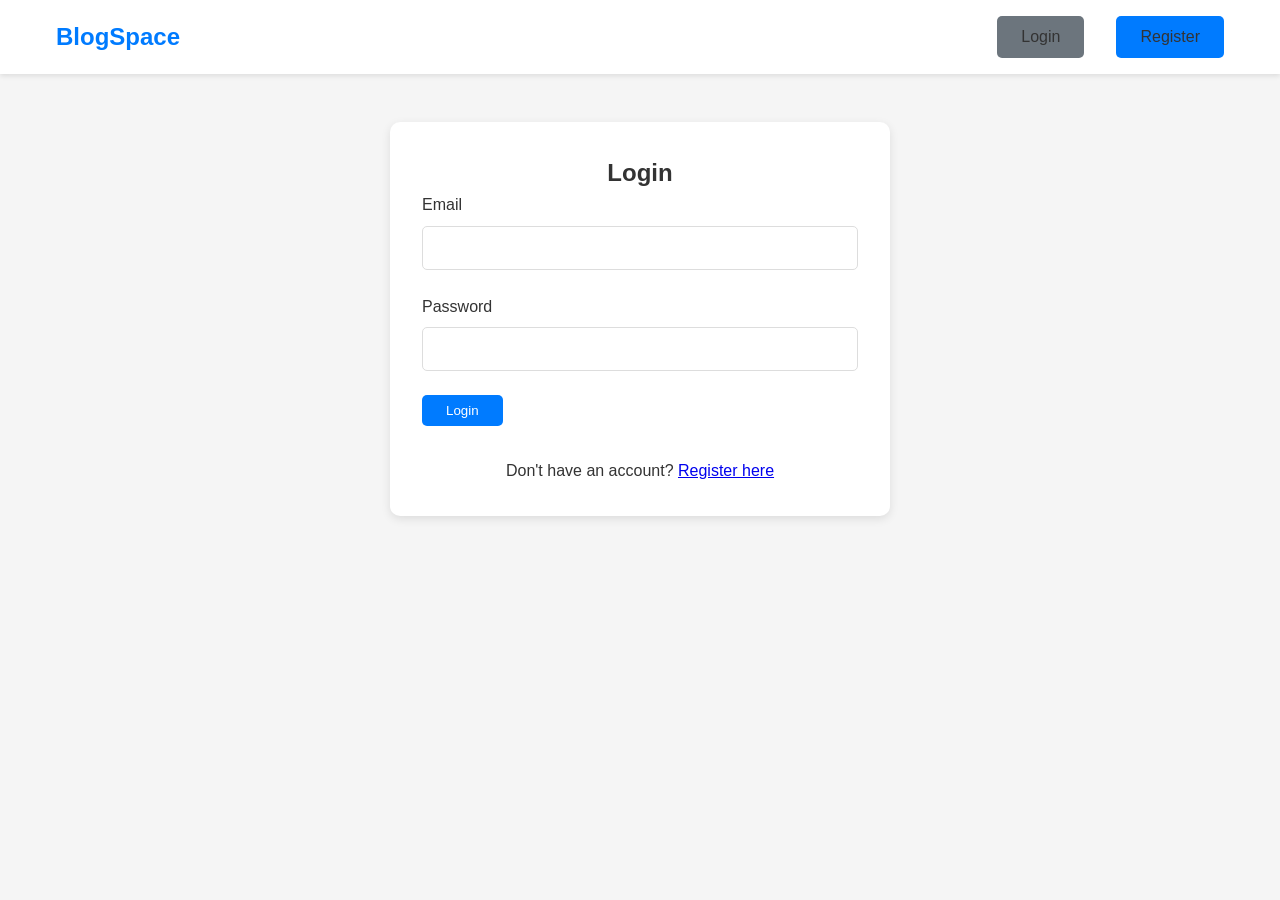
<file: create-blog.html>
<!DOCTYPE html>
<html lang="en">
<head>
    <meta charset="UTF-8">
    <meta name="viewport" content="width=device-width, initial-scale=1.0">
    <title>Blog Platform - Create Blog</title>
    <link rel="stylesheet" href="css/style.css">
</head>
<body>
    <header>
        <nav>
            <a href="/" class="logo">BlogSpace</a>
            <div class="nav-links">
                <!-- Navigation will be updated by JavaScript -->
            </div>
        </nav>
    </header>
    
    <main>
        <div class="form-container">
            <h2 class="text-center">Create New Blog</h2>
            <form id="blogForm" enctype="multipart/form-data">
                <div class="form-group">
                    <label for="title">Title</label>
                    <input type="text" id="title" name="title" required>
                </div>
                <div class="form-group">
                    <label for="content">Content</label>
                    <textarea id="content" name="content" rows="10" required></textarea>
                </div>
                <div class="form-group">
                    <label for="image">Featured Image (optional)</label>
                    <input type="file" id="image" name="image" accept="image/*">
                </div>
                <button type="button" class="btn btn-primary btn-block" onclick="handleCreateBlog()">Create Blog</button>
            </form>
        </div>
    </main>
    
    <script>
        // Check if user is logged in
        const token = localStorage.getItem('token');
        
        if (!token) {
            window.location.href = 'login.html';
        }

        async function handleCreateBlog() {
            const title = document.getElementById('title').value;
            const content = document.getElementById('content').value;
            const imageInput = document.getElementById('image');
            
            if (!title || !content) {
                alert('Please fill in all required fields');
                return;
            }
            
            const formData = new FormData();
            formData.append('title', title);
            formData.append('content', content);
            
            if (imageInput.files[0]) {
                formData.append('image', imageInput.files[0]);
            }
            
            try {
                const response = await fetch('/api/blogs', {
                    method: 'POST',
                    headers: {
                        'Authorization': `Bearer ${token}`
                    },
                    body: formData
                });
                
                const data = await response.json();
                
                if (response.ok) {
                    alert('Blog created successfully!');
                    window.location.href = '/';
                } else {
                    alert('Error: ' + data.error);
                }
            } catch (error) {
                console.error('Error:', error);
                alert('Failed to create blog. Please try again.');
            }
        }
    </script>
</body>
</html>
</file>
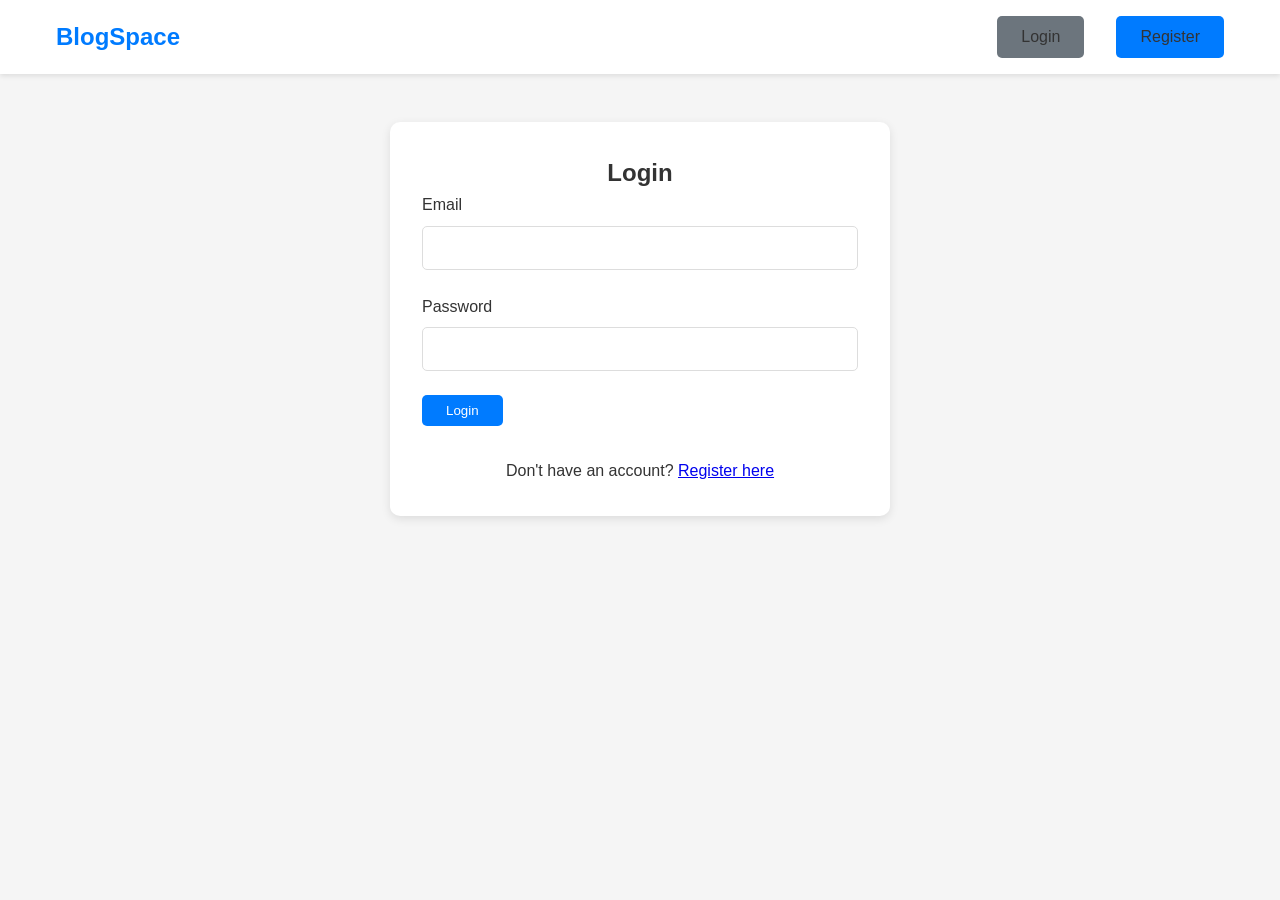
<file: dashboard.html>
<!DOCTYPE html>
<html lang="en">
<head>
    <meta charset="UTF-8">
    <meta name="viewport" content="width=device-width, initial-scale=1.0">
    <title>Blog Platform - Dashboard</title>
    <link rel="stylesheet" href="css/style.css">
</head>
<body>
    <header>
        <nav>
            <a href="/" class="logo">BlogSpace</a>
            <div class="nav-links">
                <!-- Navigation will be updated by JavaScript -->
            </div>
        </nav>
    </header>
    
    <main>
        <div class="dashboard-header">
            <h1>My Dashboard</h1>
            <a href="/create-blog.html" class="btn btn-primary">Create New Blog</a>
             <a href="/index.html" class="btn btn-primary">Home</a>
        </div>
        
        <h2>My Blogs</h2>
        <div class="blogs-list">
            <!-- Blogs will be loaded by JavaScript -->
        </div>
    </main>
    
    <script src="js/script.js"></script>
</body>
</html>
</file>
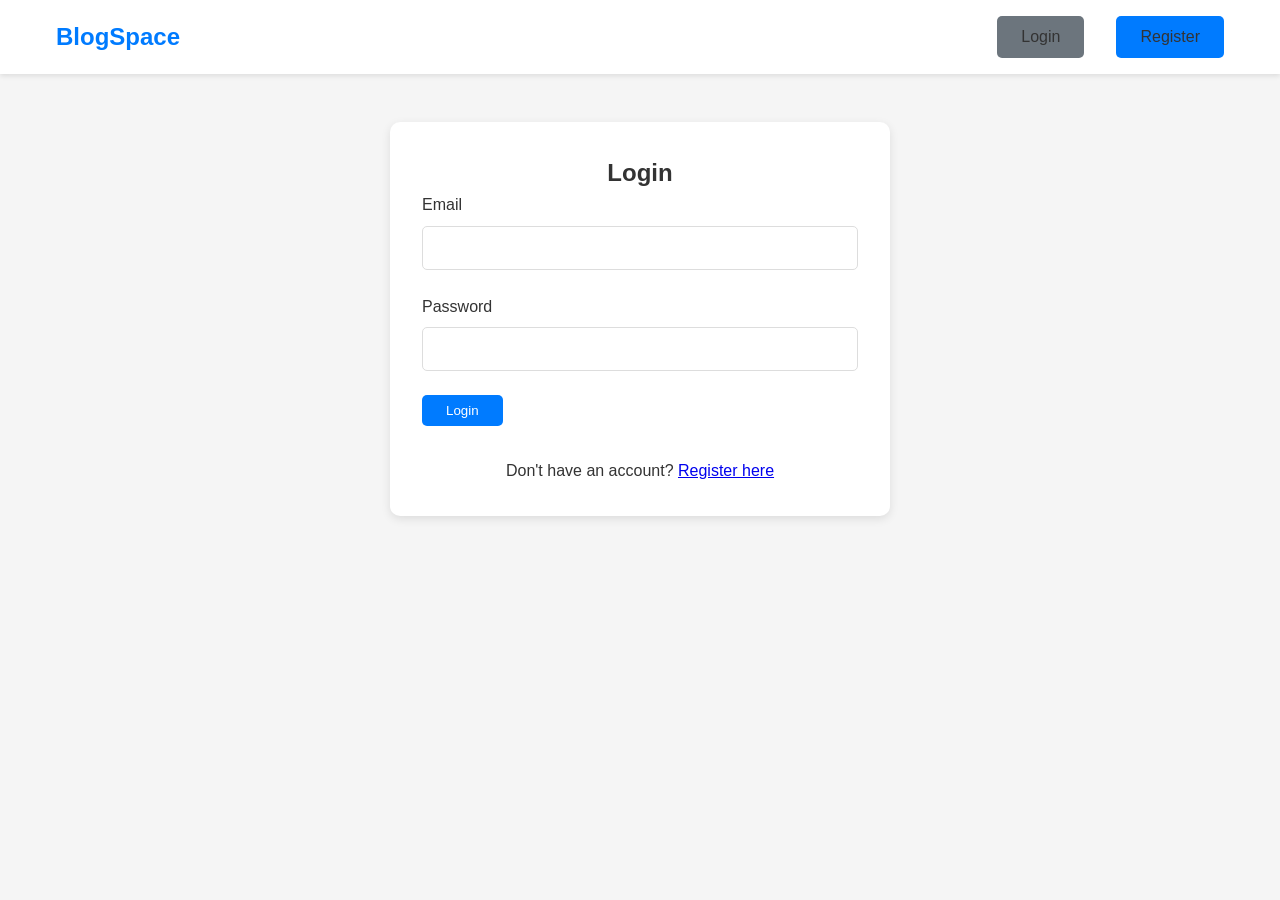
<file: edit-blog.html>
<!DOCTYPE html>
<html lang="en">
<head>
    <meta charset="UTF-8">
    <meta name="viewport" content="width=device-width, initial-scale=1.0">
    <title>Blog Platform - Edit Blog</title>
    <link rel="stylesheet" href="css/style.css">
</head>
<body>
    <header>
        <nav>
            <a href="/" class="logo">BlogSpace</a>
            <div class="nav-links">
                <!-- Navigation will be updated by JavaScript -->
            </div>
        </nav>
    </header>
    
    <main>
        <div class="form-container">
            <h2 class="text-center">Edit Blog</h2>
            <form id="blogForm">
                <div class="form-group">
                    <label for="title">Title</label>
                    <input type="text" id="title" name="title" required>
                </div>
                <div class="form-group">
                    <label for="content">Content</label>
                    <textarea id="content" name="content" rows="10" required></textarea>
                </div>
                
                <div id="currentImageContainer" class="form-group">
                    <!-- Current image will be loaded here -->
                </div>
                
                <div class="form-group">
                    <label for="image">New Featured Image (optional)</label>
                    <input type="file" id="image" name="image" accept="image/*">
                    <small>Leave empty to keep current image</small>
                </div>
                
                <button type="button" onclick="handleUpdateBlog()" class="btn btn-primary btn-block">Update Blog</button>
                <a href="/dashboard.html" class="btn btn-secondary btn-block">Cancel</a>
            </form>
        </div>
    </main>
    
    <script src="js/script.js"></script>
</body>
</html>
</file>
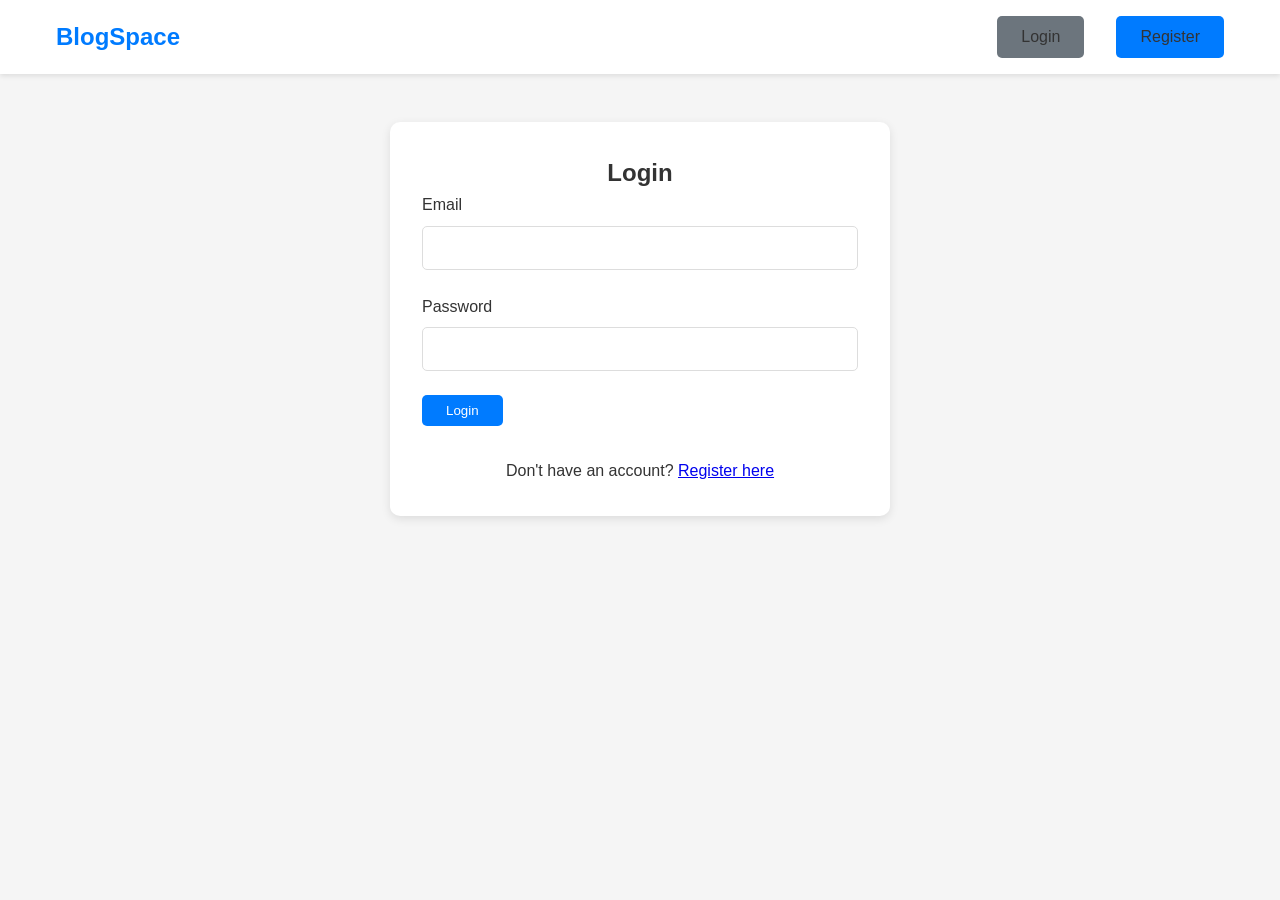
<file: login.html>
<!DOCTYPE html>
<html lang="en">
<head>
    <meta charset="UTF-8">
    <meta name="viewport" content="width=device-width, initial-scale=1.0">
    <title>Blog Platform - Login</title>
    <link rel="stylesheet" href="css/style.css">
</head>
<body>
    <header>
        <nav>
            <a href="/" class="logo">BlogSpace</a>
            <div class="nav-links">
                <!-- Navigation will be updated by JavaScript -->
            </div>
        </nav>
    </header>
    
    <main>
        <div class="form-container">
            <h2 class="text-center">Login</h2>
            <form id="loginForm" onsubmit="handleLogin(event)">
                <div class="form-group">
                    <label for="email">Email</label>
                    <input type="email" id="email" required>
                </div>
                <div class="form-group">
                    <label for="password">Password</label>
                    <input type="password" id="password" required>
                </div>
                <button type="submit" class="btn btn-primary btn-block">Login</button>
            </form>
            <p class="text-center mt-2">
                Don't have an account? <a href="/register.html">Register here</a>
            </p>
        </div>
    </main>
    
    <script src="js/script.js"></script>
</body>
</html>
</file>
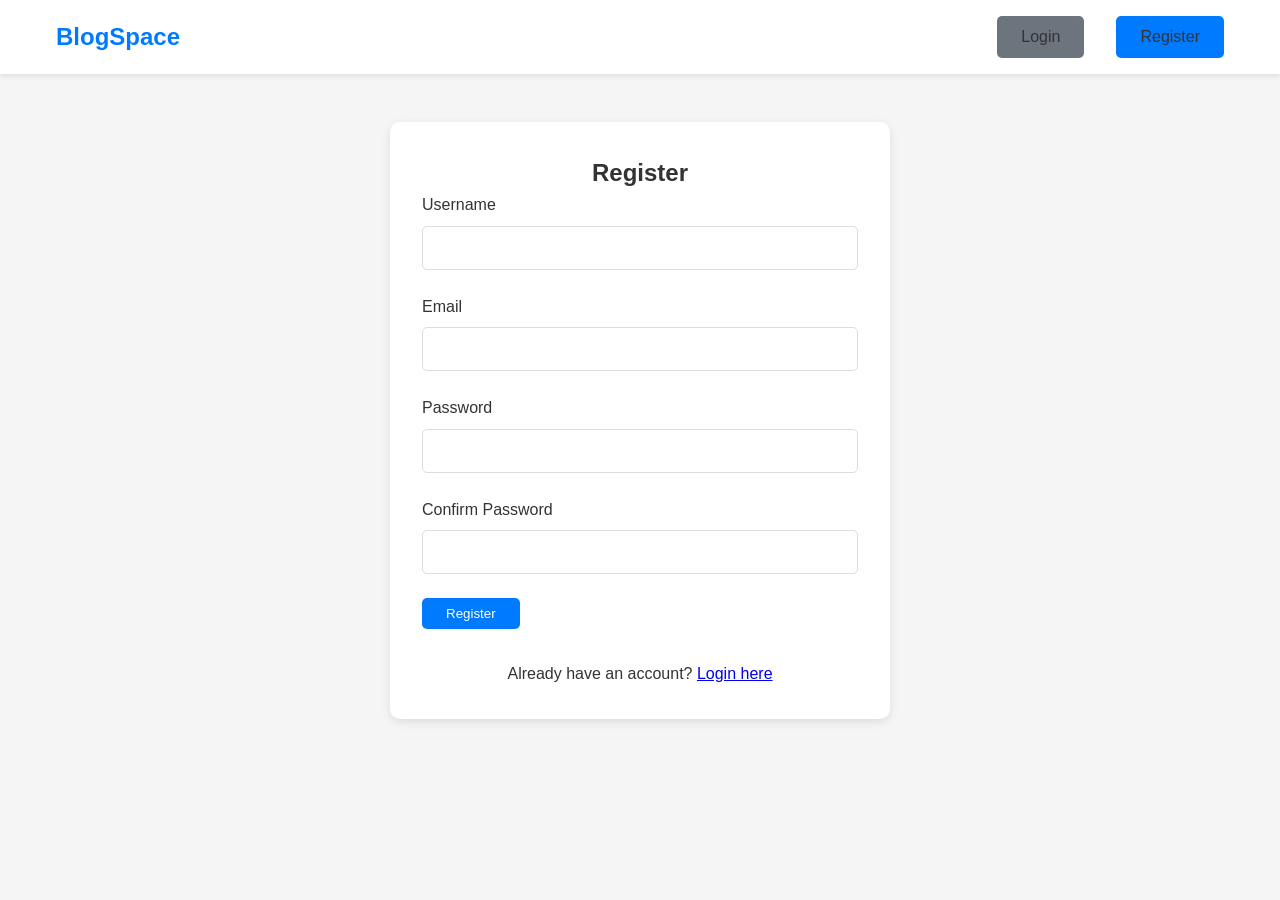
<file: register.html>
<!DOCTYPE html>
<html lang="en">
<head>
    <meta charset="UTF-8">
    <meta name="viewport" content="width=device-width, initial-scale=1.0">
    <title>Blog Platform - Register</title>
    <link rel="stylesheet" href="css/style.css">
</head>
<body>
    <header>
        <nav>
            <a href="/" class="logo">BlogSpace</a>
            <div class="nav-links">
                <!-- Navigation will be updated by JavaScript -->
            </div>
        </nav>
    </header>
    
    <main>
        <div class="form-container">
            <h2 class="text-center">Register</h2>
            <form id="registerForm" onsubmit="handleRegister(event)">
                <div class="form-group">
                    <label for="username">Username</label>
                    <input type="text" id="username" required>
                </div>
                <div class="form-group">
                    <label for="email">Email</label>
                    <input type="email" id="email" required>
                </div>
                <div class="form-group">
                    <label for="password">Password</label>
                    <input type="password" id="password" required>
                </div>
                <div class="form-group">
                    <label for="confirmPassword">Confirm Password</label>
                    <input type="password" id="confirmPassword" required>
                </div>
                <button type="submit" class="btn btn-primary btn-block">Register</button>
            </form>
            <p class="text-center mt-2">
                Already have an account? <a href="/login.html">Login here</a>
            </p>
        </div>
    </main>
    
    <script src="js/script.js"></script>
</body>
</html>
</file>
<file: css/style.css>
* {
    margin: 0;
    padding: 0;
    box-sizing: border-box;
}

body {
    font-family: 'Segoe UI', Tahoma, Geneva, Verdana, sans-serif;
    line-height: 1.6;
    color: #333;
    background-color: #f5f5f5;
}

/* Header & Navigation */
header {
    background-color: #fff;
    box-shadow: 0 2px 5px rgba(0,0,0,0.1);
    position: sticky;
    top: 0;
    z-index: 1000;
}

nav {
    max-width: 1200px;
    margin: 0 auto;
    padding: 1rem;
    display: flex;
    justify-content: space-between;
    align-items: center;
}

.logo {
    font-size: 1.5rem;
    font-weight: bold;
    color: #007bff;
    text-decoration: none;
}

.nav-links {
    display: flex;
    gap: 2rem;
    align-items: center;
}

.nav-links a {
    text-decoration: none;
    color: #333;
    font-weight: 500;
    transition: color 0.3s;
}

.nav-links a:hover {
    color: #007bff;
}

.btn {
    padding: 0.5rem 1.5rem;
    border-radius: 5px;
    border: none;
    cursor: pointer;
    font-weight: 500;
    transition: all 0.3s;
}

.btn-primary {
    background-color: #007bff;
    color: white;
}

.btn-primary:hover {
    background-color: #0056b3;
}

.btn-secondary {
    background-color: #6c757d;
    color: white;
}

.btn-secondary:hover {
    background-color: #545b62;
}

.btn-danger {
    background-color: #dc3545;
    color: white;
}

.btn-danger:hover {
    background-color: #c82333;
}

/* Main Content */
main {
    max-width: 1200px;
    margin: 2rem auto;
    padding: 0 1rem;
}

/* Hero Section */
.hero {
    text-align: center;
    padding: 4rem 1rem;
    background: linear-gradient(135deg, #007bff, #6610f2);
    color: white;
    border-radius: 10px;
    margin-bottom: 3rem;
}

.hero h1 {
    font-size: 3rem;
    margin-bottom: 1rem;
}

.hero p {
    font-size: 1.2rem;
    margin-bottom: 2rem;
    opacity: 0.9;
}

/* Blog Grid */
.blog-grid {
    display: grid;
    grid-template-columns: repeat(auto-fill, minmax(300px, 1fr));
    gap: 2rem;
    margin-top: 2rem;
}

.blog-card {
    background: white;
    border-radius: 10px;
    overflow: hidden;
    box-shadow: 0 3px 10px rgba(0,0,0,0.1);
    transition: transform 0.3s, box-shadow 0.3s;
}

.blog-card:hover {
    transform: translateY(-5px);
    box-shadow: 0 5px 20px rgba(0,0,0,0.15);
}

.blog-image {
    width: 100%;
    height: 200px;
    object-fit: cover;
}

.blog-content {
    padding: 1.5rem;
}

.blog-title {
    font-size: 1.25rem;
    margin-bottom: 0.5rem;
    color: #333;
}

.blog-meta {
    color: #666;
    font-size: 0.9rem;
    margin-bottom: 1rem;
}

.blog-excerpt {
    color: #555;
    margin-bottom: 1rem;
    display: -webkit-box;
    -webkit-box-orient: vertical;
    overflow: hidden;
}

.blog-stats {
    display: flex;
    gap: 1rem;
    color: #666;
    font-size: 0.9rem;
}

/* Forms */
.form-container {
    max-width: 500px;
    margin: 3rem auto;
    padding: 2rem;
    background: white;
    border-radius: 10px;
    box-shadow: 0 3px 10px rgba(0,0,0,0.1);
}

.form-group {
    margin-bottom: 1.5rem;
}

.form-group label {
    display: block;
    margin-bottom: 0.5rem;
    font-weight: 500;
}

.form-group input,
.form-group textarea,
.form-group select {
    width: 100%;
    padding: 0.75rem;
    border: 1px solid #ddd;
    border-radius: 5px;
    font-size: 1rem;
}

.form-group textarea {
    min-height: 150px;
    resize: vertical;
}

.form-group input:focus,
.form-group textarea:focus,
.form-group select:focus {
    outline: none;
    border-color: #007bff;
}

/* Dashboard */
.dashboard-header {
    display: flex;
    justify-content: space-between;
    align-items: center;
    margin-bottom: 2rem;
}

.blogs-list {
    display: flex;
    flex-direction: column;
    gap: 1rem;
}

.blog-item {
    background: white;
    padding: 1.5rem;
    border-radius: 8px;
    box-shadow: 0 2px 5px rgba(0,0,0,0.1);
    display: flex;
    justify-content: space-between;
    align-items: center;
}

.blog-actions {
    display: flex;
    gap: 0.5rem;
}

/* Blog Detail */
.blog-detail {
    background: white;
    padding: 2rem;
    border-radius: 10px;
    box-shadow: 0 3px 10px rgba(0,0,0,0.1);
}

.blog-detail-image {
    width: 100%;
    max-height: 500px;
    object-fit: cover;
    border-radius: 8px;
    margin-bottom: 2rem;
}

.blog-detail-content {
    line-height: 1.8;
    font-size: 1.1rem;
}

.blog-detail-meta {
    display: flex;
    justify-content: space-between;
    align-items: center;
    margin-bottom: 2rem;
    padding-bottom: 1rem;
    border-bottom: 1px solid #eee;
}

.blog-interactions {
    display: flex;
    gap: 1rem;
    align-items: center;
}

.like-btn {
    background: none;
    border: none;
    font-size: 1.2rem;
    cursor: pointer;
    color: #666;
}

.like-btn.liked {
    color: #dc3545;
}

.like-btn:hover {
    color: #dc3545;
}

/* Comments Section */
.comments-section {
    margin-top: 3rem;
}

.comment-form {
    margin-bottom: 2rem;
}

.comments-list {
    display: flex;
    flex-direction: column;
    gap: 1rem;
}

.comment {
    background: #f8f9fa;
    padding: 1rem;
    border-radius: 8px;
}

.comment-header {
    display: flex;
    justify-content: space-between;
    margin-bottom: 0.5rem;
    font-size: 0.9rem;
    color: #666;
}

/* Utilities */
.text-center { text-align: center; }
.mt-1 { margin-top: 1rem; }
.mt-2 { margin-top: 2rem; }
.mt-3 { margin-top: 3rem; }
.mb-1 { margin-bottom: 1rem; }
.mb-2 { margin-bottom: 2rem; }
.mb-3 { margin-bottom: 3rem; }

/* Responsive */
@media (max-width: 768px) {
    .nav-links {
        gap: 1rem;
    }
    
    .hero h1 {
        font-size: 2rem;
    }
    
    .blog-grid {
        grid-template-columns: 1fr;
    }
    
    .blog-item {
        flex-direction: column;
        gap: 1rem;
        align-items: flex-start;
    }
    
    .blog-actions {
        align-self: flex-end;
    }
}
</file>
